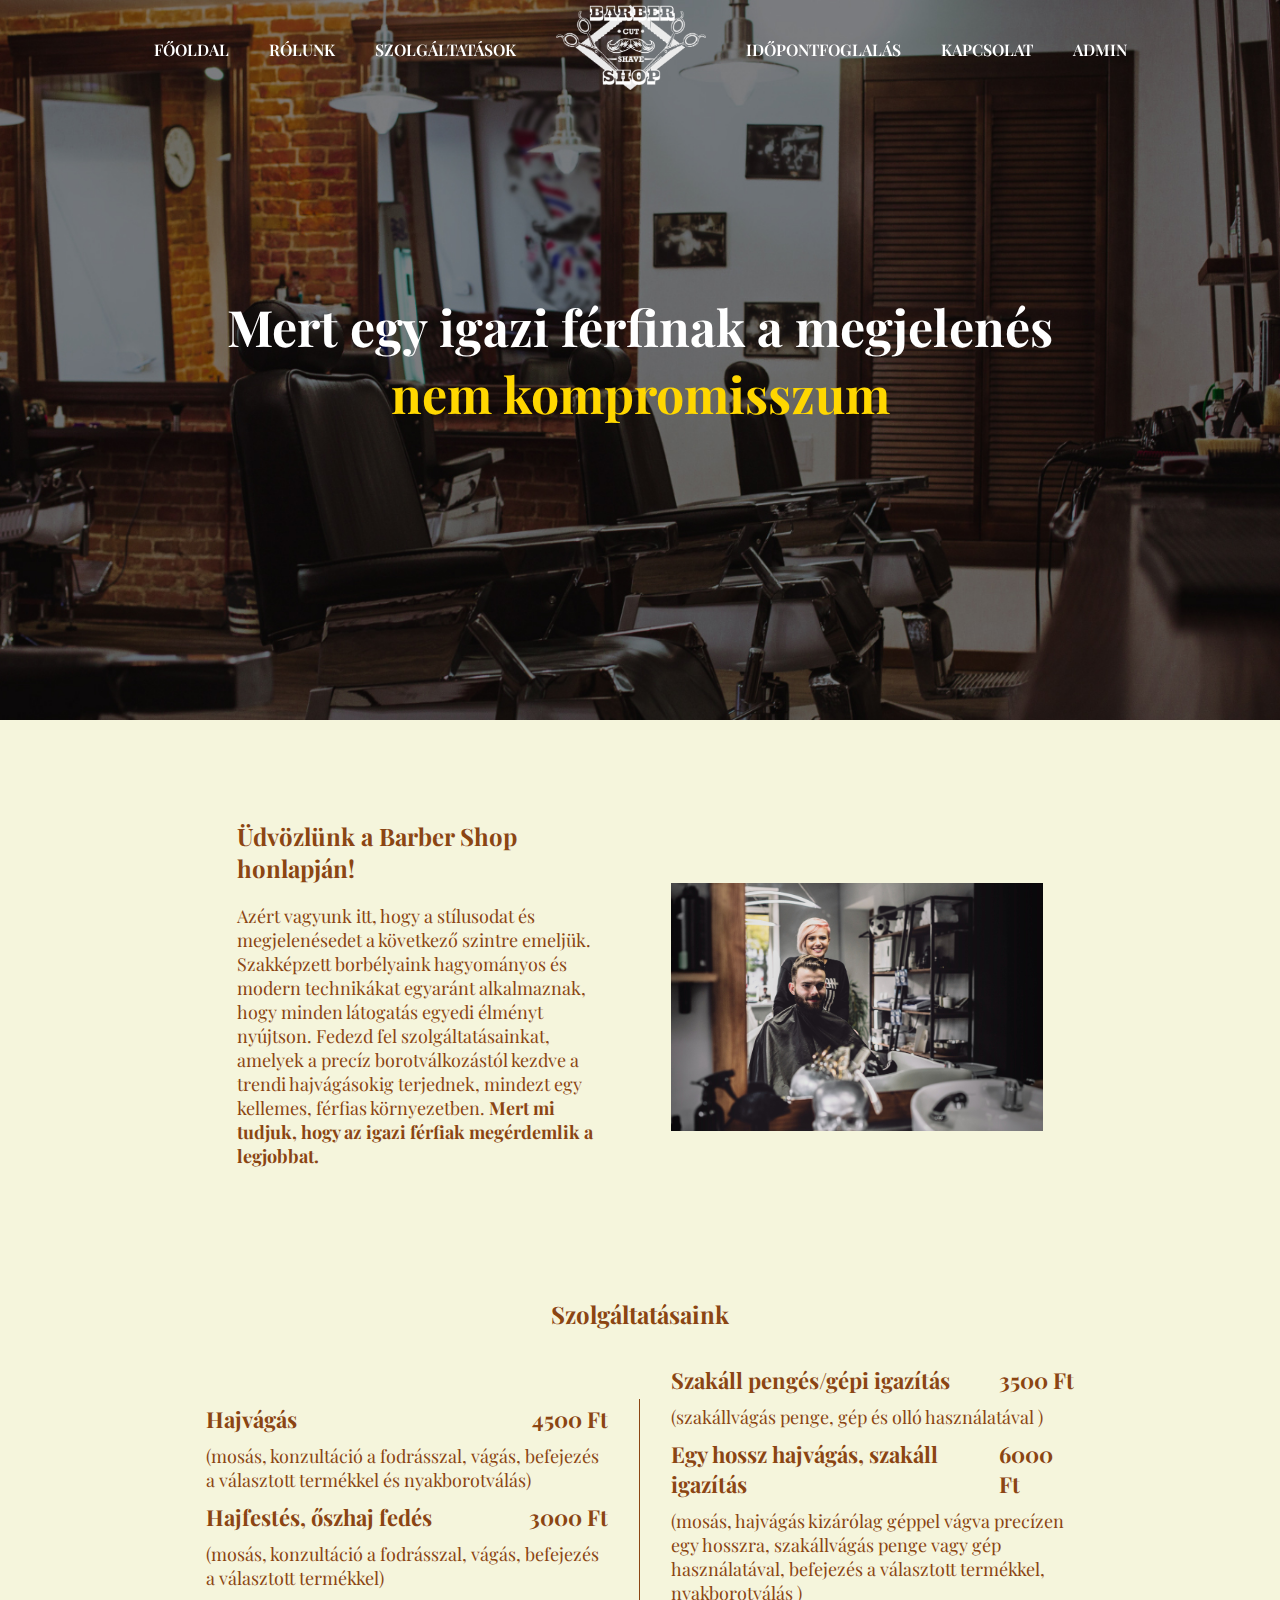
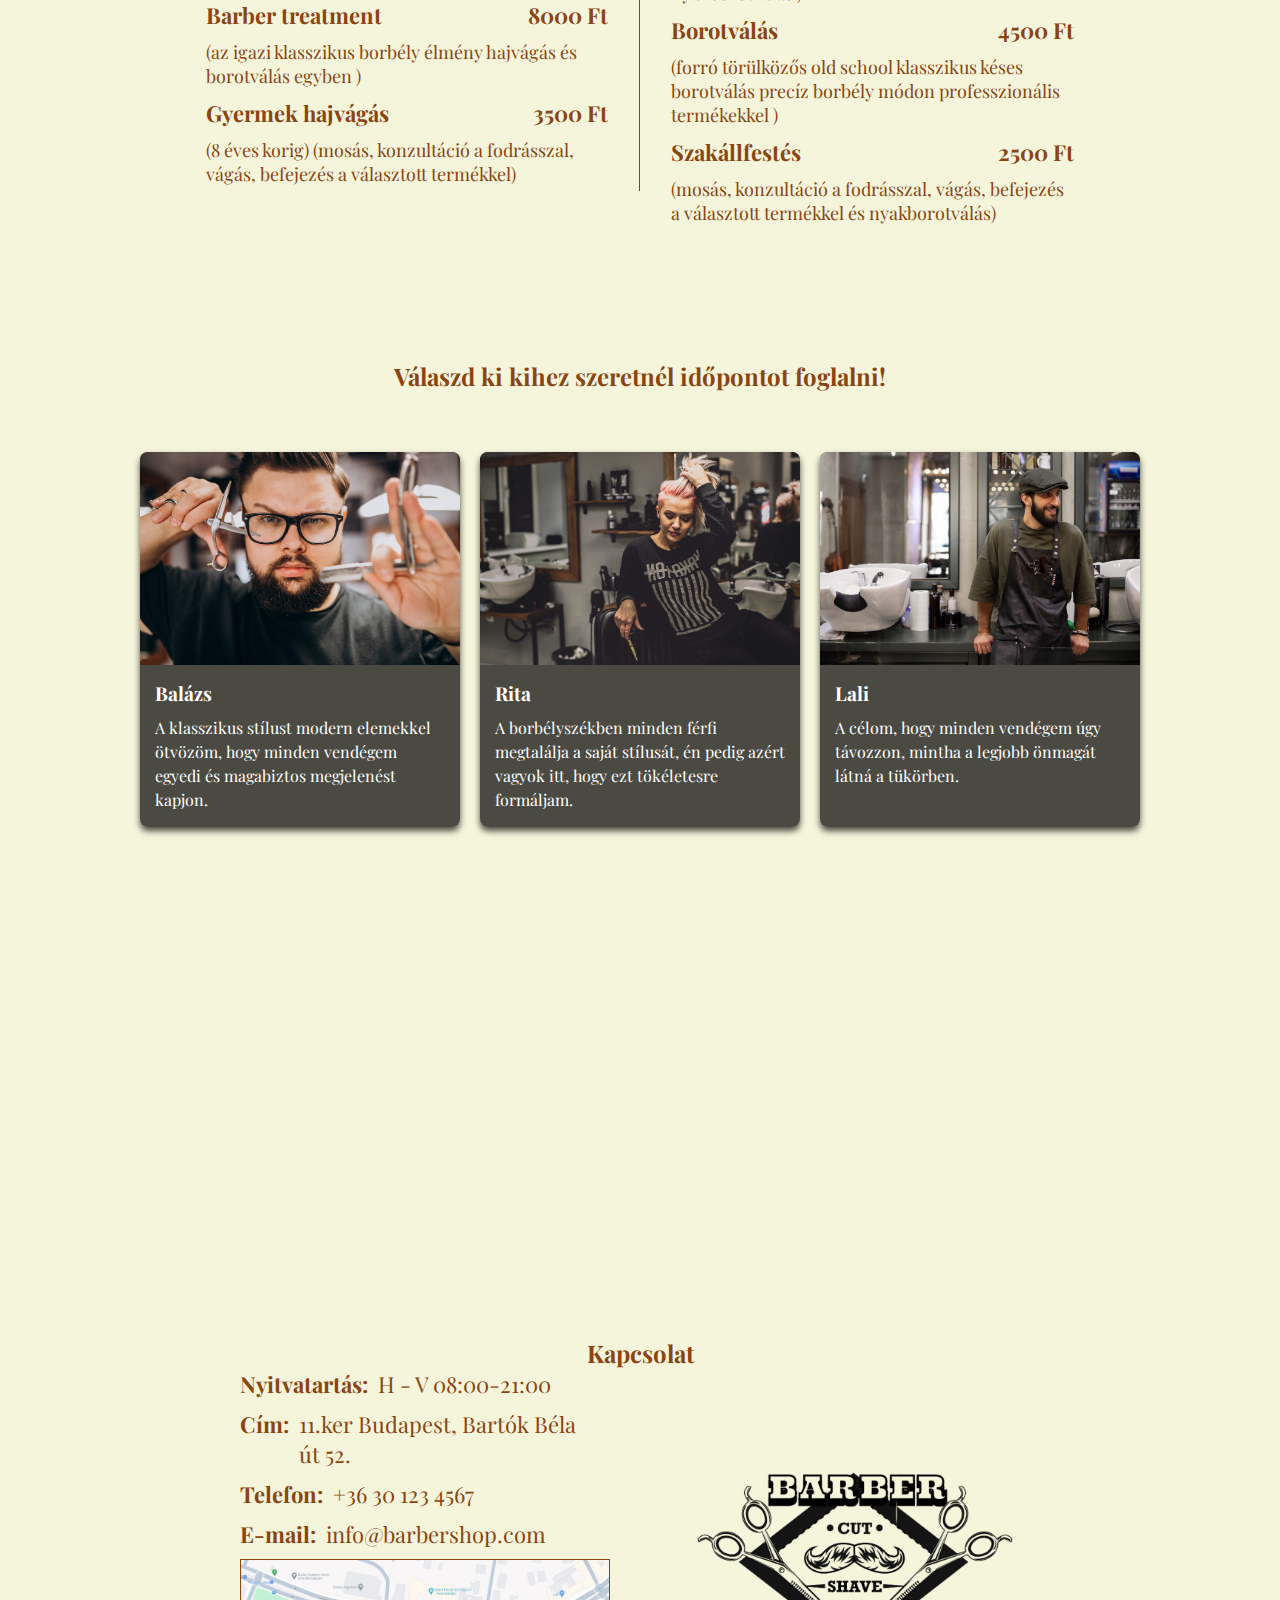
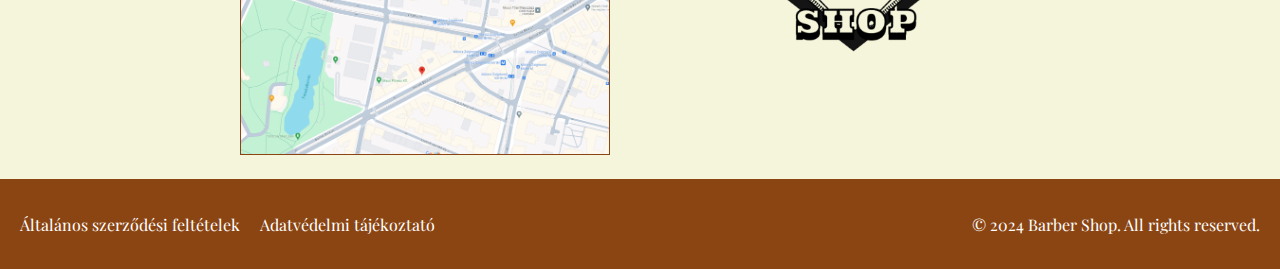
<file: Barbershop/index.html>
<!DOCTYPE html>
<html lang="en">
<head>
    <meta charset="UTF-8">
    <meta name="viewport" content="width=device-width, initial-scale=1.0">
    <link rel="stylesheet" type="text/css" href="./assets/style/style.css">
    <title>Barber shop</title>
</head>
<body>
    <header id="header">
        <nav id="navigation"> 
            <ul id="navlinks">
                <li><a href="#header">FŐOLDAL</a></li>
                <li><a href="#about">RÓLUNK</a></li>
                <li><a href="#services">SZOLGÁLTATÁSOK</a></li>
                <div class="logo-change">
                <li><a class="logo" href="#header"><img  src="./assets/img/barber-logo-white.png" alt="Barber shop logo"></a></li>
                <li><a class="logo-small hidden" href="#header"><img src="./assets/img/barber-logo-small-white.png" alt="Barber shop logo small"></a></li>
                </div>
                <li><a href="#booking">IDŐPONTFOGLALÁS</a></li>
                <li><a href="#contact">KAPCSOLAT</a></li>
                <li><a href="admin.html">ADMIN</a></li>
            </ul>
        </nav>
    </header>
    <main>
        <section class="parallax">
                <h1>Mert egy igazi férfinak a megjelenés<br><span>nem kompromisszum</span></h1>
        </section>

        <section id="about">
            <div class="about-content">
                <h2>Üdvözlünk a Barber Shop honlapján!</h2>
                <p>Azért vagyunk itt, hogy a stílusodat és megjelenésedet a következő szintre emeljük. Szakképzett borbélyaink hagyományos és modern technikákat egyaránt alkalmaznak, hogy minden látogatás egyedi élményt nyújtson. Fedezd fel szolgáltatásainkat, amelyek a precíz borotválkozástól kezdve a trendi hajvágásokig terjednek, mindezt egy kellemes, férfias környezetben. <strong>Mert mi tudjuk, hogy az igazi férfiak megérdemlik a legjobbat.</strong>
                </p>
            </div>
            <div class="about-img-container">
                <img class="about-img" src="./assets/img/about.jpg" alt="rólunk">
            </div>
        </section>

        <section id="services">
            <h1>Szolgáltatásaink</h1>
            <div class="services-list">
                <div class="left-col">
                    <div class="service-item">
                        <div class="service-content">
                            <h3>Hajvágás</h3>
                            <h3>4500 Ft</h3>
                        </div>
                        <p>(mosás, konzultáció a fodrásszal, vágás, befejezés a választott termékkel és nyakborotválás)</p>
                    </div>
                    <div class="service-item">
                        <div class="service-content">
                            <h3>Hajfestés, őszhaj fedés</h3>
                            <h3>3000 Ft</h3>
                        </div>
                        <p>(mosás, konzultáció a fodrásszal, vágás, befejezés a választott termékkel)</p>
                    </div>
                    <div class="service-item">
                        <div class="service-content">
                            <h3>Barber treatment</h3>
                            <h3>8000 Ft</h3>
                        </div>
                        <p>(az igazi klasszikus borbély élmény hajvágás és borotválás egyben )</p>
                    </div>
                    <div class="service-item">
                        <div class="service-content">
                            <h3>Gyermek hajvágás</h3>
                            <h3>3500 Ft</h3>
                        </div>
                        <p>(8 éves korig) (mosás, konzultáció a fodrásszal, vágás, befejezés a választott termékkel)</p>
                    </div>
                </div>
                <div class="right-col">
                    <div class="service-item">
                        <div class="service-content">
                            <h3>Szakáll pengés/gépi igazítás</h3>
                            <h3>3500 Ft</h3>
                        </div>
                        <p>(szakállvágás penge, gép és olló használatával )</p>
                    </div>
                    <div class="service-item">
                        <div class="service-content">
                            <h3>Egy hossz hajvágás, szakáll igazítás</h3>
                            <h3>6000 Ft</h3>
                        </div>
                        <p>(mosás, hajvágás kizárólag géppel vágva precízen egy hosszra, szakállvágás penge vagy gép használatával, befejezés a választott termékkel, nyakborotválás )</p>
                    </div>
                    <div class="service-item">
                        <div class="service-content">
                            <h3>Borotválás</h3>
                            <h3>4500 Ft</h3>
                        </div>
                        <p>(forró törülközős old school klasszikus késes borotválás precíz borbély módon professzionális termékekkel )</p>
                    </div>
                    <div class="service-item">
                        <div class="service-content">
                            <h3>Szakállfestés</h3>
                            <h3>2500 Ft</h3>
                        </div>
                        <p>(mosás, konzultáció a fodrásszal, vágás, befejezés a választott termékkel és nyakborotválás)</p>
                    </div>
                </div>
            </div>
        </section>

        <section id="booking">
            
            <div class="barber-container">
                
            </div>
            <div id="booking-info"></div> 
               
        </section>

        <section id="parallax-line">

        </section>

        <section id="contact">
            <h1>Kapcsolat</h1>
            <div class="contact-container">
                <div class="contact-info">
                    <div class="contact-item">
                        <h3>Nyitvatartás:</h3>
                        <p>H - V 08:00-21:00</p>
                    </div>
                    <div class="contact-item">
                        <h3>Cím:</h3>
                        <p>11.ker Budapest, Bartók Béla út 52.</p>
                    </div>
                    <div class="contact-item">
                        <h3>Telefon:</h3>
                        <a href="tel:+36301234567">+36 30 123 4567</a>
                    </div>
                    <div class="contact-item">
                        <h3>E-mail:</h3>
                        <a href=mailto:info@barbershop.com>info@barbershop.com</a>
                    </div>
                    <img src="./assets/img/map.png" alt="">
                               
                </div>
                <div class="contact-img-container">
                    <img src="./assets/img/barber-logo.png" alt="">
                </div>
            </div>
        </section >
        
    </main>
    <footer>
        <div class="footer-container">
            <ul>
                <li><a href="#">Általános szerződési feltételek</a></li>
                <li><a href="#">Adatvédelmi tájékoztató</a></li>
            </ul>
        </div>
        <p>&copy; 2024 Barber Shop. All rights reserved.</p>
    </footer>

    <script src="main.js" type="module"></script>
</body>
</html>
</file>
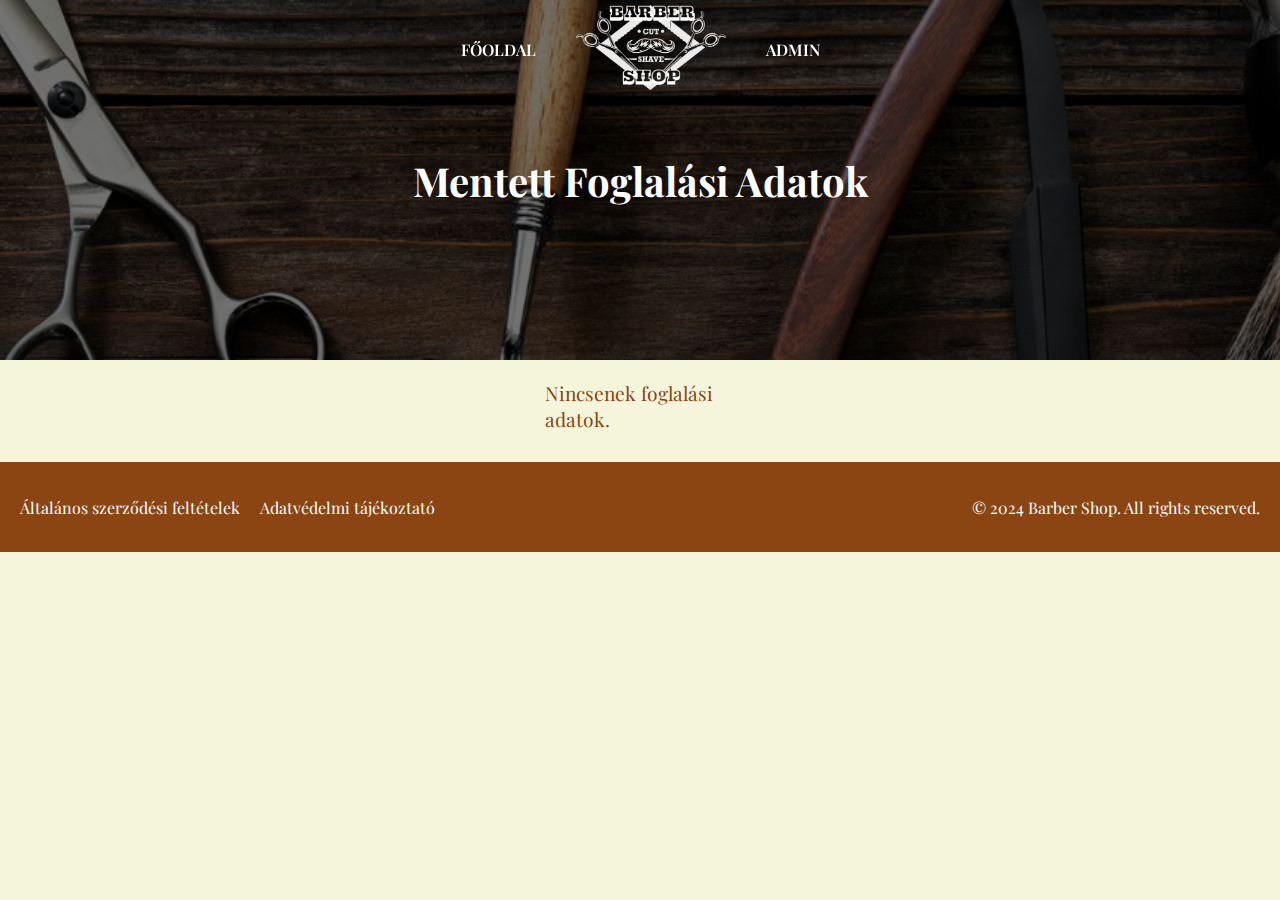
<file: Barbershop/admin.html>
<!DOCTYPE html>
<html lang="hu">
<head>
    <meta charset="UTF-8">
    <meta name="viewport" content="width=device-width, initial-scale=1.0">
    <link rel="stylesheet" type="text/css" href="./assets/style/style.css">
    <link rel="stylesheet" href="./assets/style/admin.css">
    <title>Foglalás Megjelenítése</title>
</head>
<body>
    <header>
        <nav id="navigation"> 
            <ul id="navlinks">

                <li><a href="index.html">FŐOLDAL</a></li>
                <div class="logo-change">
                <li><a class="logo" href="index.html"><img  src="./assets/img/barber-logo-white.png" alt="Barber shop logo"></a></li>
                <li><a class="logo-small hidden" href="index.html"><img src="./assets/img/barber-logo-small-white.png" alt="Barber shop logo small"></a></li>
                </div>
                <li><a href="admin.html">ADMIN</a></li>
            </ul>
        </nav>
    </header>
    <main>
        <section id="parallax-line" class="parallax-line">
            <h1>Mentett Foglalási Adatok</h1>
        </section>
    <section id="booking-section">
    <div id="booking-info"></div> 
    </section>
    </main>
    <footer>
        <div class="footer-container">
            <ul>
                <li><a href="#">Általános szerződési feltételek</a></li>
                <li><a href="#">Adatvédelmi tájékoztató</a></li>
            </ul>
        </div>
        <p>&copy; 2024 Barber Shop. All rights reserved.</p>
    </footer>
    <script type="module" src="./admin.js"></script>
</body>
</html>
</file>
<file: Barbershop/assets/style/style.css>
@import url('https://fonts.googleapis.com/css2?family=Playfair+Display:ital,wght@0,400..900;1,400..900&display=swap');

*, 
*::after,
*::before {
    margin: 0;
    padding: 0;
    box-sizing: border-box;
}

:root {
font-family: "Playfair Display", serif;
font-optical-sizing: auto;
font-weight: 400;
font-style: normal;

--burgundy-red: #800020;
--cream-white: #F5F5DC;
--dark-olive-green:#556B2F;
--mustard-yellow: #FFD700;
--navy-blue: #2C3E50;
--brown: #8B4513;
--dark-transparent: #000000b2;
--white: #ffffff;
--font-style: "Playfair Display", serif;
}

html, body {
    scroll-behavior: smooth;
    background-color: var(--cream-white);
    color: var(--navy-blue);
    margin: 0;
    padding: 0;
}

/* ----------------- NAVIGATION SECTION ---------------- */

#navigation {
    color: var(--mustard-yellow);
    padding: 5px;
    text-align: center;
    display: flex;
    align-items: center;
    justify-content: center;
    position: fixed;
    width: 100%;
}

.scrolled {
    background-color: var(--dark-transparent);
    top: 0;
    z-index: 5;
    width: 100%;
}

.hidden {
    display: none;
}

#navigation a {
    color: var(--white);
    text-decoration: none;
    transition: color 0.3s ease;
}

#navigation a:hover {
    color: var(--mustard-yellow);
}

#navigation a img {
    width: 150px;
    height: auto;
}

#navigation a img:hover {
    transform: scale(1.1);
    transition: transform 0.3s ease;
}

#navlinks {
    display: flex;
    justify-content: space-around;
    align-items: center;
}

#navlinks li {
    list-style-type: none;
    margin: 0 20px;
    animation-timing-function: ease;
    animation-name: slideIn;
    animation-duration: 1s;
    font-weight: 600;
}



.logo-small, .logo {
    animation-timing-function: ease;
    animation-name: slideIn;
    animation-duration: 1s;

}

@keyframes slideIn {
    from {
        transform: translateY(-100%);
        opacity: 0;
    }
    to {
        transform: translateY(0);
        opacity: 1;
    }
}

/* ----------------- BANNER SECTION ---------------- */

.parallax {
    background-image: url("../img/banner-bg-dark.jpg");
    width: 100%;
    min-height: 80vh;
    background-attachment: fixed;
    background-position: center;
    background-repeat: no-repeat;
    background-size: cover;
    display: flex;
    align-items: center;
    justify-content: center;
    flex-direction: column;
    padding: 0 6rem;
}

.parallax h1 {
    font-size: 50px;
    font-weight: bold;
    color: var(--white);
    text-align: center;
}

.parallax h1 span{
    color: var(--mustard-yellow);
}


/* ----------------- ABOUT US SECTION ---------------- */

#about {
  display: flex;
  justify-content: center;
  align-items: center;
  flex-wrap: wrap;
  padding: 100px 20px 0 20px;
  gap: 5%;
}

.about-content{
    width: 30%;
    min-width: 370px;
    margin-bottom: 30px;
}

.about-content h2 {
    color: var(--brown);
    font-size: 24px;
    margin-bottom: 20px;
}

.about-content p {
    color: var(--brown);
    font-size: 18px;
    margin-right: 10px;
}

.about-img-container{
    max-width: 30%;
    min-width: 370px;
}

.about-img{
    width: 100%;
    height: auto;
}


/* ----------------- SERVICES SECTION ---------------- */

#services {
    display: flex;
    flex-direction: column;
    justify-content: center;
    align-items: center;
    flex-wrap: wrap;
    padding: 100px 20px 0 20px;
}

#services h1 {
    color: var(--brown);
    font-size: 24px;
    margin-bottom: 30px;
}

.services-list{
    display: flex;
    justify-content: center;
    align-items: center;
    flex-wrap: wrap;
    width: 100%;
}


.left-col, .right-col {
    width: 35%;
    min-width: 370px;
    margin-bottom: 30px;
}

.left-col{
    border-right: 1px solid var(--brown);
    padding-right: 2.5%;
}

.right-col{
    padding-left: 2.5%;
}

.service-item {
    display: flex;
    flex-direction: column;
}

.service-item p {
    color: var(--brown);
    font-size: 18px;
    margin: 5px 0;
}

.service-content {
    display: flex;
    justify-content: space-between;
    margin: 5px 0;
}

.service-content h3 {
    color: var(--brown);
    font-size: 22px;
}

/* ----------------- BOOKING SECTION ---------------- */

#booking {
    display: flex;
    flex-direction: column;
    justify-content: center;
    align-items: center;
    flex-wrap: wrap;
    padding: 100px 20px 0 20px;
    gap: 10px;
}

#booking h1 {
    color: var(--brown);
    font-size: 24px;
    text-align: center;
    margin-bottom: 50px;
}

.barber-container{
    display: grid;
    grid-template-columns: repeat(auto-fit, minmax(300px, 1fr));
    gap: 20px;
}

.barber-card {
    background-color: var(--dark-transparent);
    border-radius: 8px;
    box-shadow: 0 4px 6px var(--dark-transparent);
    overflow: hidden;
    transition: transform 0.2s ease-in-out;
    cursor: pointer;
}

.barber-card:hover {
    transform: scale(1.05);
}

.barber-card img {
    width: 100%;
    height: auto;
    display: block;
}

.barber-card-content {
    padding: 15px;
}

.barber-card-content h3 {
    margin-bottom: 10px;
    font-size: 1.2rem;
    color: var(--white);
}

.barber-card-content p {
    color: var(--white);
    line-height: 1.5;
}

.buttons {
    display: flex;
    justify-content: space-between;
}

/* ----------------- calendar ---------------- */
.back-button, #next-step, #confirmBooking {
    background-color: var(--brown);
    color: var(--white);
    border: none;
    padding: 10px 20px;
    cursor: pointer;
    font-size: 16px;
    border: 1px solid var(--brown);
    width: 40%;
    justify-self: center;
    text-align: center;

}


.back-button:hover, #next-step:hover, #confirmBooking:hover {
    background-color: var(--mustard-yellow);
    color: var(--brown);
    border: 1px solid var(--brown);
}

.booking-container {
    width: 100%;
    overflow-x: auto;
}

.booking-table {
    width: 100%;
    border-collapse: collapse;
    text-align: center;
}

.booking-table th,
.booking-table td {
    padding: 10px;
    border: 1px solid var(--brown);
    color: var(--brown);;
}

.booking-table th {
    background-color: var(--white);
    font-weight: bold;
}

.booking-table td {
    height: 60px;
}

.date-container {
    display: flex;
    flex-direction: column;
    justify-content: center;
    align-items: center;
}

.time-button{
    width: 80px;
    height: auto;
}

.date-button, .time-button {
    background-color: var(--brown);
    color: var(--white);
    padding: 10px 20px;
    cursor: pointer;
    margin-bottom: 10px;
    font-size: 16px;
    border: 1px solid var(--brown);
}

.date-button:hover, .time-button:hover {
    background-color: var(--mustard-yellow);
    color: var(--brown);
    border: 1px solid var(--brown);
}


.time-row {
    display: flex;
    justify-content: center;
    align-items: center;
    margin-bottom: 10px;
    gap: 5px;
}

.date-span {
    color: var(--brown);
    font-size: 20px;
    margin-bottom: 16px;
}

.barber-container input {
    padding: 10px;
    border: 1px solid var(--brown);
    border-radius: 5px;
    background-color: var(--white);
    color: var(--brown);
    font-size: 20px;
    font-family: var(--font-style);
}

.barber-container input::placeholder {
    color: var(--brown);
    font-size: 20px; 
    justify-self: center;
    align-self: center;
    font-family: var(--font-style);
}

.barber-container h5 {
    color: var(--brown);
    font-size: 22px;
    margin-bottom: 10px;
}

#confirmation-result h1 {
    color: var(--cream-white);
    text-align: left;
}

.error-message-name, .error-message-tel, .error-message-email {
    color: var(--burgundy-red);
    font-size: 16px;
    margin-bottom: 10px;
    height: 16px;
}

.success-confirmation {
    background-color: var(--dark-olive-green);
    padding: 20px;
}

.failed-confirmation{
    background-color: var(--burgundy-red);
    padding: 20px;
}

#confirmation-result button {
    width: 50%;
}

/* ----------------- parallax-line ---------------- */

#parallax-line {
    background-image: url("../img/parallax-dark.jpg");
    width: 100%;
    min-height: 40vh;
    background-attachment: fixed;
    background-position: center;
    background-repeat: no-repeat;
    background-size: cover;
    display: flex;
    align-items: center;
    justify-content: center;
    flex-direction: column;
    padding: 0 6rem;
    margin: 100px 0 0 0;
}


/* ----------------- CONTACT SECTION ---------------- */

#contact {
    display: flex;
    flex-direction: column;
    justify-content: center;
    align-items: center;
    flex-wrap: wrap;
    padding: 40px 20px 20px 20px;
}

#contact h1 {
    color: var(--brown);
    font-size: 24px;
    text-align: center;
}

.contact-container {
    display: flex;
    justify-content: center;
    align-items: center;
    flex-wrap: wrap;
    padding: 0 20px;
    gap: 5%;
}

.contact-info, .contact-img-container{
    width: 30%;
    min-width: 370px;
}

.contact-item {
    display: flex;
    margin: 0 10px 10px 0;
    gap: 10px;
}

.contact-item h3{
    color: var(--brown);
    font-size: 22px;
}

.contact-item p {
    color: var(--brown);
    font-size: 22px;
    
}
.contact-item a {
    color: var(--brown);
    text-decoration: none;
    transition: color 0.3s ease;
    font-size: 22px;
}

.contact-item a:hover {
    color: var(--mustard-yellow);
}

.contact-info img, .contact-img-container img {
    width: 100%;
    height: auto;
}

.contact-info img {
    border: solid 0.5px var(--brown);
}


/* ----------------- FOOTER ------------------- */

footer {
    width: 100%;
    height: 10vh;
    background-color: var(--brown);
    color: var(--white);
    display: flex;
    align-items: center;
    justify-content: space-between;
    padding: 0 20px;
}

.footer-container ul{
    display: flex;
    justify-content: center;
    align-items: center;
    gap: 20px;
}

.footer-container li {
    list-style-type: none;
}

.footer-container a {
    color: var(--white);
    text-decoration: none;
    transition: color 0.3s ease;
}

.footer-container a:hover {
    color: var(--mustard-yellow);
}
</file>
<file: Barbershop/assets/style/admin.css>
#booking-section {
    display: flex;
    flex-direction: column;
    justify-content: center;
    align-items: center;
    padding: 20px;
    justify-self: center;
}

#booking-section p {
    font-size: 1.2em;
    margin-bottom: 10px;
    color: var(--brown);
}

#booking-info {
    width: 80%;
    
}

#parallax-line {
    margin: 0;
    padding: 0;
}

#parallax-line h1 {
    font-size: 2.5em;
    text-align: center;
    color: #fff;
}

.booking-table {
    width: 100%;
    border-collapse: collapse;
    margin-bottom: 20px;
}

.booking-table caption {
    font-weight: bold;
    font-size: 22px;
    margin-bottom: 10px;
    color: var(--brown);
}

.booking-table th, .booking-table td {
    border: 1px solid #ddd;
    padding: 8px;
    text-align: left;
    font-size: 18px;
}

.booking-table th {
    background-color: #f4f4f4;
}

.booking-table tr:nth-child(even) {
    background-color: #f9f9f9;
}

.delete-booking {
    background-color: #ff4c4c;
    color: white;
    border: none;
    padding: 5px 10px;
    cursor: pointer;
    border-radius: 3px;
}

.delete-booking:hover {
    background-color: #ff0000;
}
</file>
